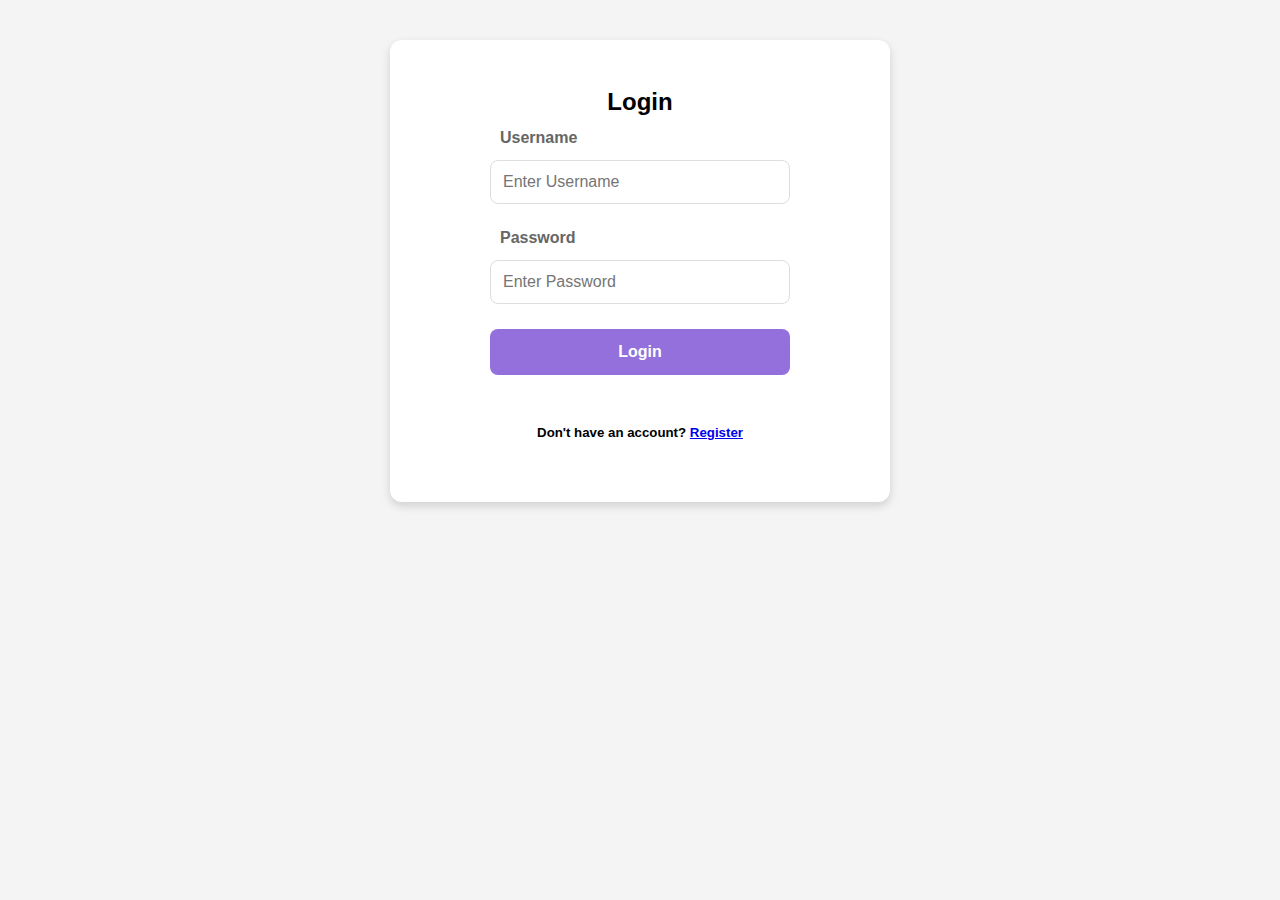
<file: index.html>
<!DOCTYPE html>
<html lang="en">

<head>
    <meta charset="UTF-8">
    <meta name="viewport" content="width=device-width, initial-scale=1.0">
    <link rel="stylesheet" href="style.css">
    <title>Login</title>
</head>

<body>
    <div class="container">
        <div class="loginpage">
            <h2>Login</h2>
            <form action="baby.html" method="get">
                <label><b>Username</b></label>
                <input type="text" placeholder="Enter Username" required>
                <label><b>Password</b></label>
                <input type="password" placeholder="Enter Password" required>
                <button type="submit">Login</button>
            </form>
            <h5>Don't have an account? <a href="register.html">Register</a></h5>
            </form>
        </div>
    </div>
</body>

</html>
</file>
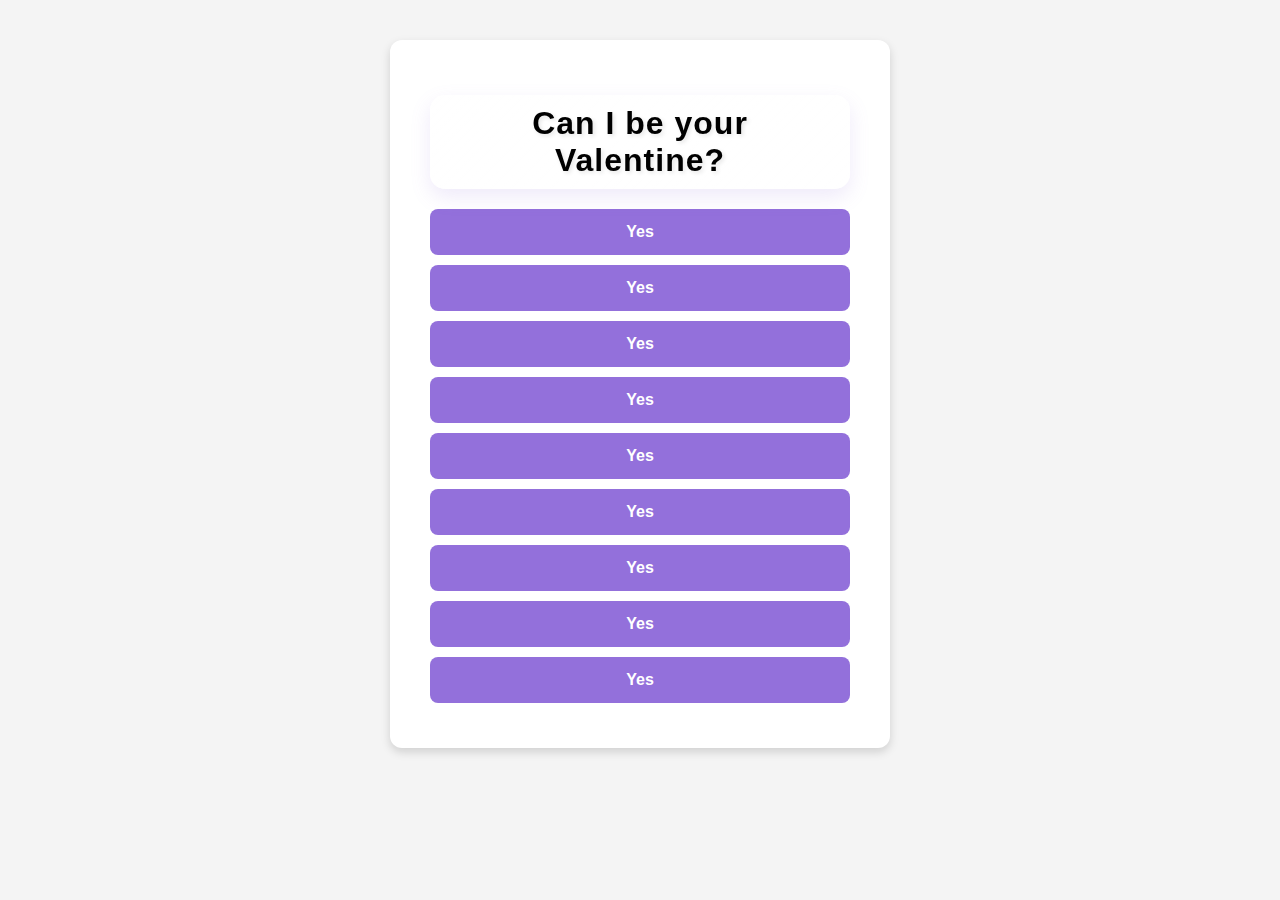
<file: baby.html>
<!DOCTYPE html>
<html lang="en">
<head>
    <meta charset="UTF-8">
    <meta name="viewport" content="width=device-width, initial-scale=1.0">
    <link rel="stylesheet" href="style.css">
    <title>Hello!</title>
    <style>
        /* Simple cute popup styles */
        .popup {
            display: none;
            position: fixed;
            top: 0;
            left: 0;
            width: 100%;
            height: 100%;
            background: rgba(147, 112, 219, 0.8);
            z-index: 1000;
        }
        
        .popup-content {
            background: white;
            padding: 30px;
            border-radius: 15px;
            text-align: center;
            width: 300px;
            position: absolute;
            top: 50%;
            left: 50%;
            transform: translate(-50%, -50%);
            box-shadow: 0 0 20px rgba(0,0,0,0.2);
            border: 3px solid #ff69b4;
        }
        
        .popup h2 {
            color: #9370db;
            margin: 10px 0;
        }
        
        .popup-btns {
            margin-top: 20px;
        }
        
        .popup-btn {
            padding: 10px 20px;
            margin: 0 10px;
            border: none;
            border-radius: 10px;
            cursor: pointer;
            font-weight: bold;
        }
        
        .yes-btn {
            background: #9370db;
            color: white;
        }
        
        .no-btn {
            background: #ffb6c1;
            color: #333;
        }
        
        .emoji {
            font-size: 2em;
        }
    </style>
</head>
<body>
    <div class="container">
        <div class="loginpage">
            <h1>Can I be your Valentine?</h1>
            <button onclick="showPopup()">Yes</button>
            <button onclick="showPopup()">Yes</button>
            <button onclick="showPopup()">Yes</button>
            <button onclick="showPopup()">Yes</button>
            <button onclick="showPopup()">Yes</button>
            <button onclick="showPopup()">Yes</button>
            <button onclick="showPopup()">Yes</button>
            <button onclick="showPopup()">Yes</button>
            <button onclick="showPopup()">Yes</button>
        </div>
    </div>

    <!-- Cute Popup -->
    <div class="popup" id="popup">
        <div class="popup-content">
            <h2>Really??</h2>
            <p>Are you sure about this?</p>
            <div class="popup-btns">
                <button class="popup-btn yes-btn" onclick="goToYay()">Yes</button>
                <button class="popup-btn no-btn" onclick="hidePopup()">No ☹</button>
            </div>
        </div>
    </div>

    <script>
        function showPopup() {
            document.getElementById('popup').style.display = 'block';
        }
        
        function hidePopup() {
            document.getElementById('popup').style.display = 'none';
        }
        
        function goToYay() {
            window.location.href = "yay.html";
        }
    </script>
</body>
</html>
</file>
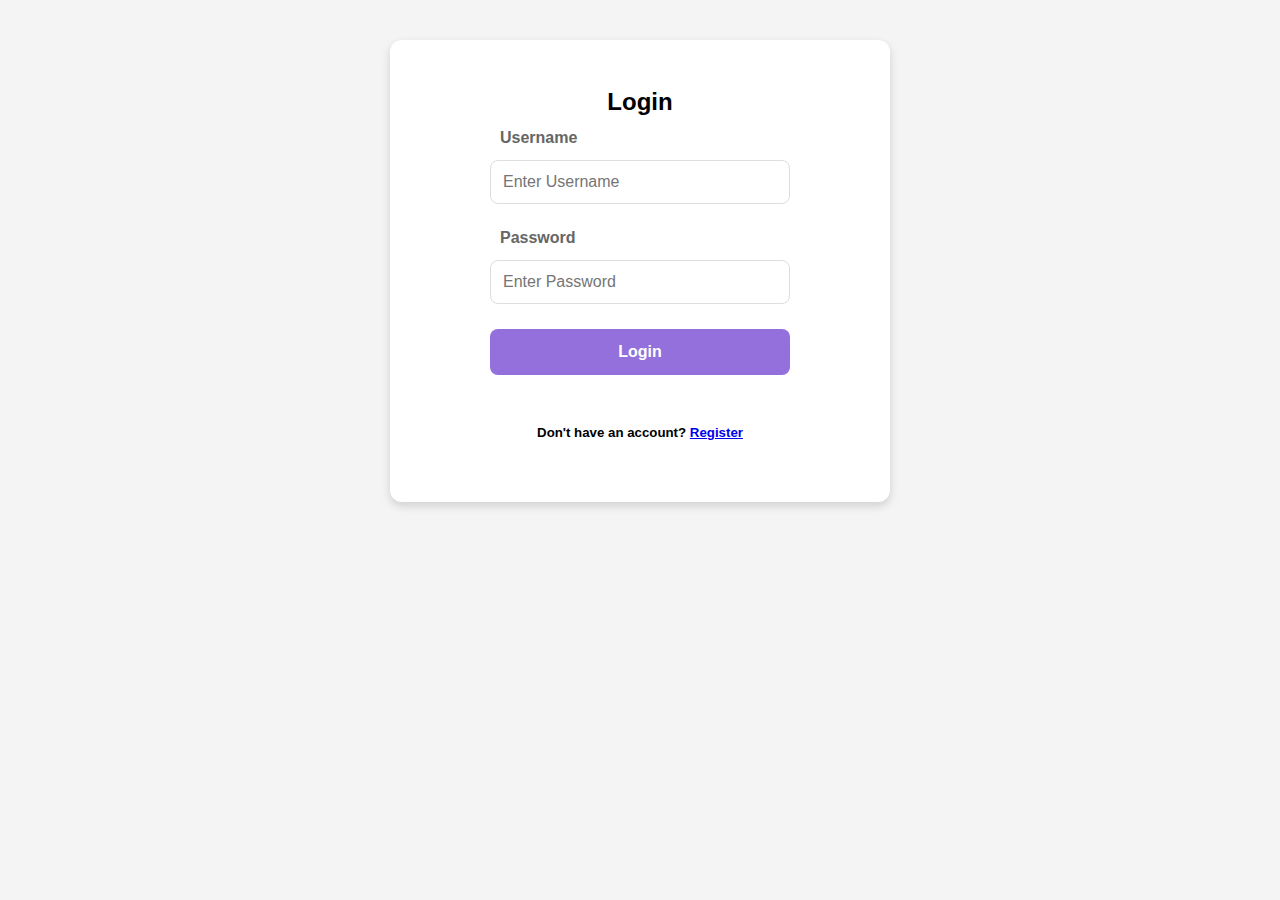
<file: login.html>
<!DOCTYPE html>
<html lang="en">

<head>
    <meta charset="UTF-8">
    <meta name="viewport" content="width=device-width, initial-scale=1.0">
    <link rel="stylesheet" href="style.css">
    <title>Login</title>
</head>

<body>
    <div class="container">
        <div class="loginpage">
            <h2>Login</h2>
            <form action="baby.html" method="get">
                <label><b>Username</b></label>
                <input type="text" placeholder="Enter Username" required>
                <label><b>Password</b></label>
                <input type="password" placeholder="Enter Password" required>
                <button type="submit">Login</button>
            </form>
            <h5>Don't have an account? <a href="register.html">Register</a></h5>
            </form>
        </div>
    </div>
</body>

</html>
</file>
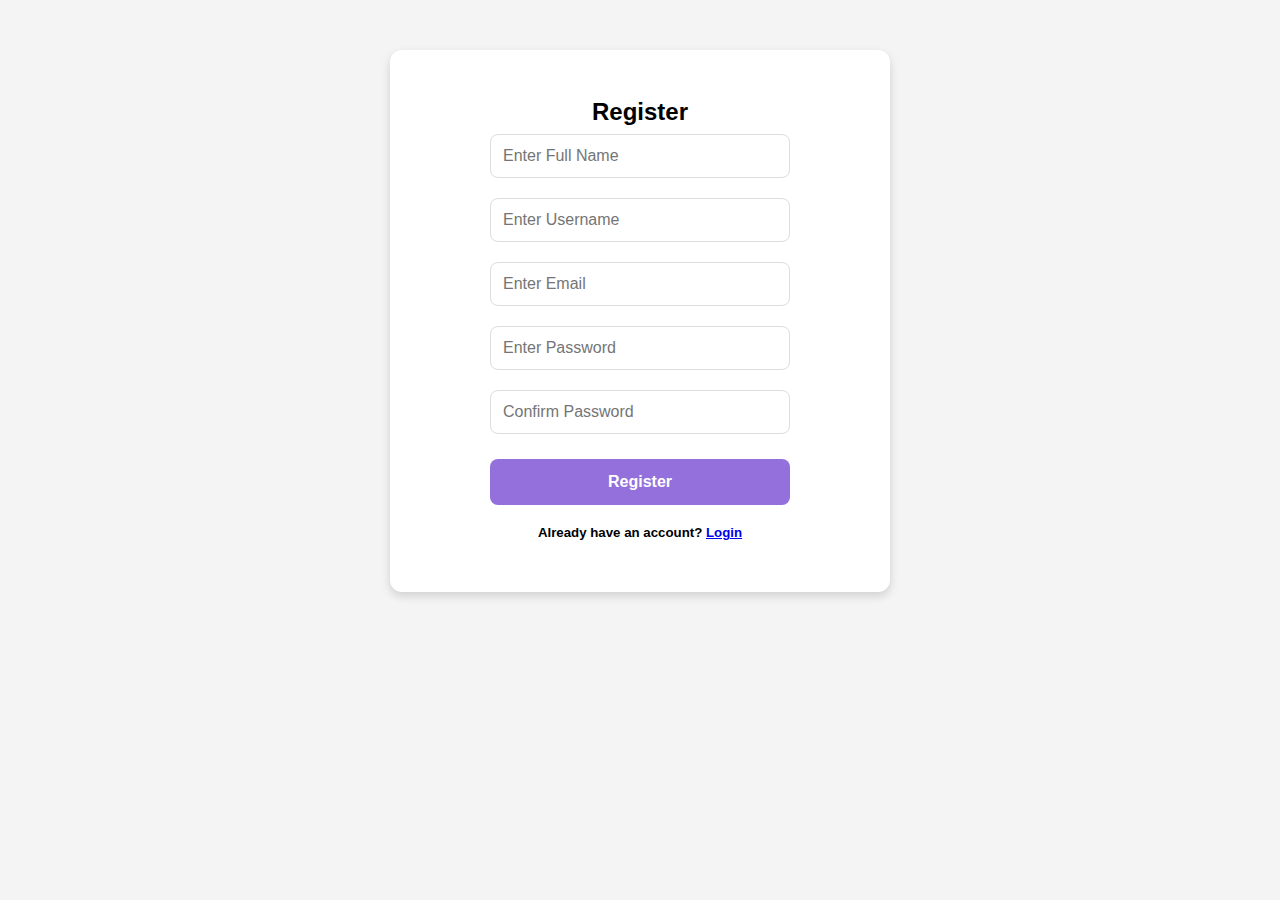
<file: register.html>
<!DOCTYPE html>
<html lang="en">

<head>
    <meta charset="UTF-8">
    <meta name="viewport" content="width=device-width, initial-scale=1.0">
    <link rel="stylesheet" href="style.css">
    <title>Register</title>
</head>

<body>
    <div class="register">
        <div class="regcon">
            <h2>Register</h2>

            <form onsubmit="return checkPassword()">
                <input type="text" placeholder="Enter Full Name" name="fname" required>
                <input type="text" placeholder="Enter Username" name="uname" required>
                <input type="email" placeholder="Enter Email" name="email" required>
                <input type="password" id="password" placeholder="Enter Password" required>
                <input type="password" id="confirm_password" placeholder="Confirm Password" required>
                <button type="submit">Register</button>
                <h5>Already have an account? <a href="index.html">Login</a></h5>
            </form>
        </div>
    </div>

    <script>
        function checkPassword() {
            const password = document.getElementById("password").value;
            const confirmPassword = document.getElementById("confirm_password").value;

            if (password !== confirmPassword) {
                alert("The password should be the same as the confirm password!");
                return false;
            }
            window.location.href = "index.html";
            return true;
        }
    </script>
</body>

</html>
</file>
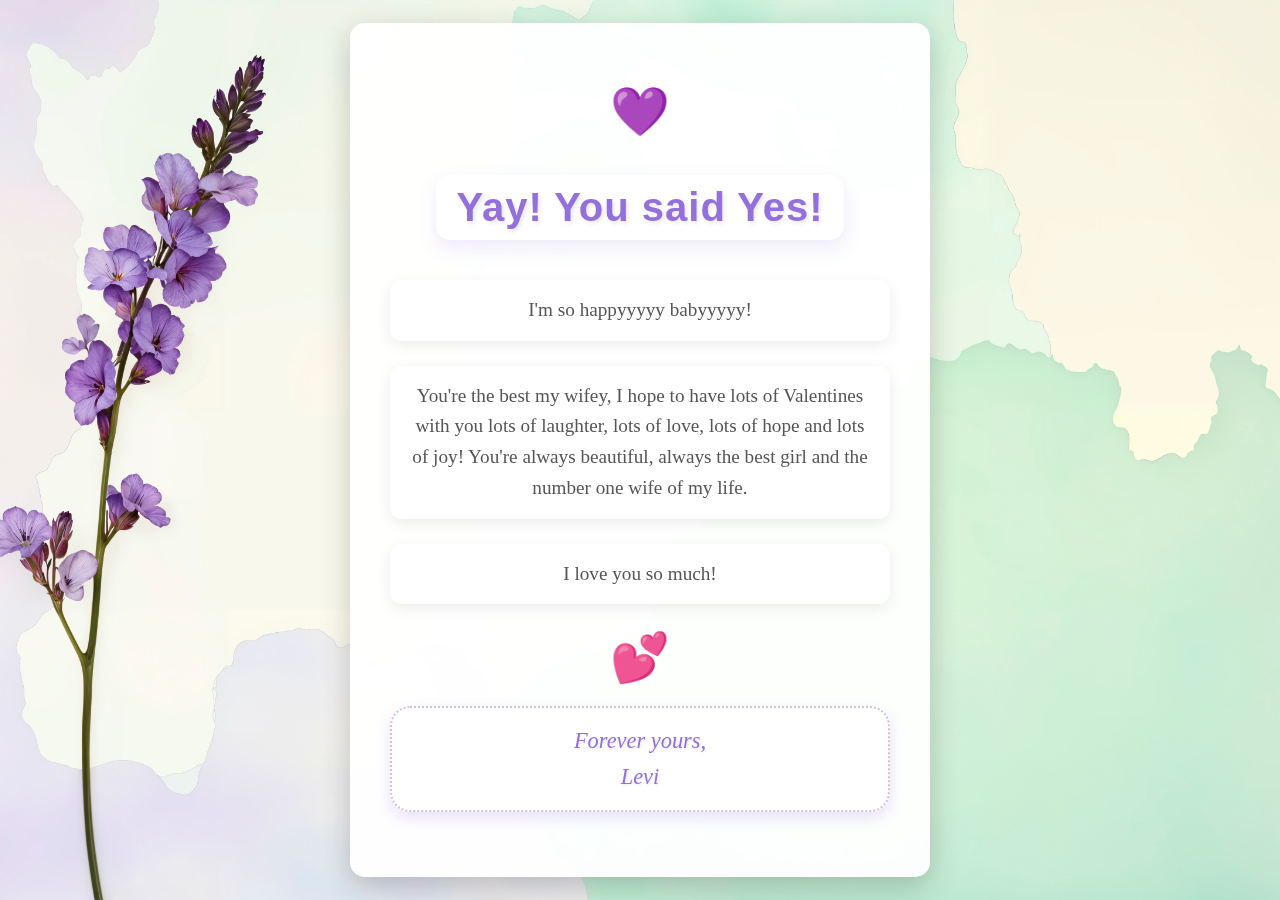
<file: yay.html>
<!DOCTYPE html>
<html lang="en">
<head>
    <meta charset="UTF-8">
    <meta name="viewport" content="width=device-width, initial-scale=1.0">
    <link rel="stylesheet" href="style.css">
    <title>Yay!</title>
    <style>
        body {
            background-image: url(neoclasical-art-floral-illustration.jpg); 
            background-size: cover;
            background-position: right;
            background-repeat: no-repeat;
            display: flex;
            justify-content: center;
            align-items: center;
            min-height: 100vh;
            margin: 0;
            font-family: 'Arial', sans-serif;
        }
        
        .message-container {
            text-align: center;
            background-color: rgba(255, 255, 255, 0.95); 
            padding: 40px;
            border-radius: 15px;
            box-shadow: 0 10px 30px rgba(0, 0, 0, 0.2);
            max-width: 500px;
            margin: 20px;
            backdrop-filter: blur(3px); 
        }
        
       
        h1 {
            color: #9370db;
            font-size: 2.5em;
            margin-bottom: 20px;
        }
        
        .heart {
            font-size: 3em;
            color: #ff69b4;
            animation: heartbeat 1.5s infinite;
            margin: 20px 0;
        }
        
        p {
            font-size: 1.2em;
            color: #555;
            line-height: 1.6;
            margin-bottom: 25px;
        }
        
        @keyframes heartbeat {
            0% { transform: scale(1); }
            50% { transform: scale(1.1); }
            100% { transform: scale(1); }
        }
        
        .signature {
            font-style: italic;
            color: #9370db;
            margin-top: 20px;
            font-size: 1.1em;
        }
    </style>
</head>
<body>
    <div class="message-container">
        <div class="heart">💜</div>
        <h1>Yay! You said Yes!</h1>
        <p>I'm so happyyyyy babyyyyy!</p>
        <p>You're the best my wifey, I hope to have lots of Valentines with you lots of
            laughter, lots of love, lots of hope and lots of joy! You're always beautiful,
            always the best girl and the number one wife of my life.
        </p>

        <p>I love you so much!
        </p>
        <div class="heart">💕</div>
        <p class="signature">Forever yours,<br>Levi</p>
    </div>
</body>
</html>
</file>
<file: style.css>
body {
    font-family: Arial, Helvetica, sans-serif;
    background-color: #f4f4f4;
    margin: 0;
    padding: 0;
}

.container {
    max-width: 500px;
    margin: 40px auto;
    background: #fff;
    border-radius: 12px;
    box-shadow: 0 4px 10px rgba(0, 0, 0, 0.15);
}

.dashboard {
    max-width: 600px;
    margin: 40px auto;
    background: #ffff;
    border-radius: 8px;
    box-shadow: 0 4px 10px rgba(0, 0, 0, 0.1);
    padding: 20px;

}

.register {
    max-width: 500px;
    margin: 40px auto;
    background: #fff;
    border-radius: 12px;
    box-shadow: 0 4px 10px rgba(0, 0, 0, 0.15);
}

.regcon {
    margin-top: 50px;
    padding-top: 40px;
}

h1 {
    text-align: center;

}


h2 {
    text-align: center;
    margin: 8px;

}

h5 {
    text-align: center;
    margin-top: 15px;
}

form {
    width: 300px;
    margin: 0 auto;
    padding-bottom: 30px;
}

/* Add to your style.css or in a <style> tag */
button {
    background-color: #9370db; /* Lavender purple */
    color: white;
    padding: 14px 20px;
    margin: 5px 0;
    border: none;
    cursor: pointer;
    width: 100%;
    border-radius: 8px; /* Optional: rounded corners */
    font-size: 16px;
    font-weight: bold;
    transition: all 0.3s ease;
}

button:hover {
    background-color: #7b68ee; /* Slightly darker lavender on hover */
    opacity: 0.9;
    transform: translateY(-2px); /* Optional: lift effect */
    box-shadow: 0 4px 12px rgba(147, 112, 219, 0.3);
}

.dashboard button {
    background-color: rgb(214, 47, 47);
    color: white;
    padding: 14px 20px;
    margin: 5px 0;
    border: none;
    cursor: pointer;
    width: 100%;
}

button:hover {
    opacity: 0.8;
}


input[type="text"],
input[type="password"],
input[type="email"] {
    width: 100%;
    padding: 12px;
    margin-bottom: 20px;
    border: 1px solid #ddd;
    border-radius: 8px;
    box-sizing: border-box;
    font-size: 16px;
    color: #333;
    transition: border-color 0.3s ease, box-shadow 0.3s ease;

}

.loginpage {
    margin-top: 8px;
    padding: 40px;
}

.dashboard {
    border-collapse: collapse;
    margin: 40px auto;
    font-size: 0.9em;
    min-width: 400px;
    box-shadow: 0 0 20px rgba(0, 0, 0, 0.15);
    border-radius: 5px;
    overflow: hidden;
}


.dashboard th {
    background-color: rgb(194, 119, 190);
}

.dashboard tr {
    color: #000000;
    text-align: left;
    font-weight: bold;
}

.dashboard th {
    color: white;
}

.dashboard th,
.dashboard td {
    padding: 12px 15px;
}

.dashboard tbody tr {
    border-bottom: 1px solid #dddddd;

}

.dashboard tbody tr:last-of-type {
    border-bottom: 2px solid #009879;

}

.dashboard tbody tr:hover {
    background-color: #e0e0e0;
}
/* Fluffy heading styles */
h1, h3 {
    font-family: 'Segoe UI', Tahoma, Geneva, Verdana, sans-serif;
    font-weight: 600;
    letter-spacing: 1px;
    text-shadow: 2px 2px 4px rgba(0, 0, 0, 0.1);
    padding: 10px 20px;
    border-radius: 15px;
    display: inline-block;
    background: linear-gradient(135deg, rgba(255,255,255,0.9), rgba(255,255,255,0.7));
    backdrop-filter: blur(5px);
    box-shadow: 0 8px 20px rgba(147, 112, 219, 0.15);
    margin: 15px auto;
    
}

/* Fluffy paragraph text */
p {
    font-family: 'Georgia', 'Times New Roman', serif;
    font-size: 1.1em;
    line-height: 1.8;
    padding: 15px 20px;
    background: rgba(255, 255, 255, 0.85);
    border-radius: 12px;
    box-shadow: 0 4px 15px rgba(0, 0, 0, 0.08);
    margin: 20px 0;
    
}

/* Fluffy labels */
label {
    font-family: 'Segoe UI', sans-serif;
    font-weight: 500;
    color: #666;
    text-shadow: 1px 1px 2px rgba(255, 255, 255, 0.8);
    padding: 5px 10px;
    border-radius: 8px;
    background: rgba(255, 255, 255, 0.7);
    display: inline-block;
    margin-bottom: 8px;
}

/* Fluffy signature */
.signature {
    font-family: 'Brush Script MT', cursive;
    font-size: 1.4em !important;
    color: #8a2be2;
    text-shadow: 1px 1px 3px rgba(0, 0, 0, 0.1);
    padding: 15px 25px;
    background: rgba(255, 255, 255, 0.9);
    border-radius: 20px;
    box-shadow: 0 6px 15px rgba(147, 112, 219, 0.2);
    border: 2px dotted #d8bfd8;
}
</file>
